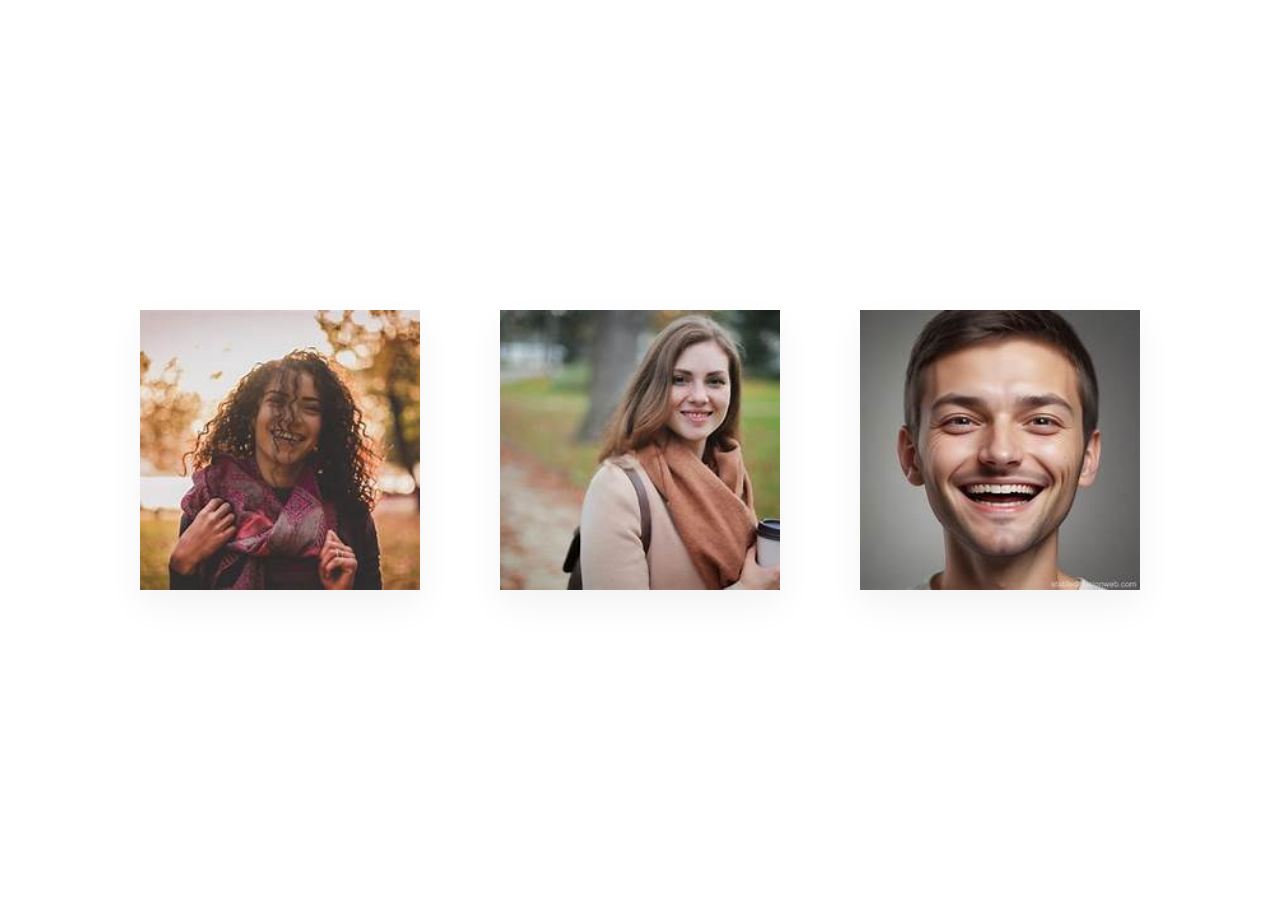
<file: hovercard s8/index.html>
<!DOCTYPE html>
<html lang="en">
<head>
  <meta charset="UTF-8">
  <meta name="viewport" content="width=device-width, initial-scale=1.0">
  <title>Cards</title>
  <link href="https://fonts.googleapis.com/css2?family=Poppins:wght@400;600;700&display=swap" rel="stylesheet">
  <link rel="stylesheet" href="css/style.css">
</head>
<body>

  <div class="team-container">
    
    <div class="card">
      <div class="card-info">
        <h3>nour essam</h3>
        <p>Graphic Designer</p>
      </div>
      <img src="images/bg2.jpg" alt="">
    </div>

    <div class="card">
      <div class="card-info">
        <h3>Dolly Seth</h3>
        <p>Digital Marketing</p>
      </div>
      <img src="images/bg1.jpg" alt="Dolly Seth">
    </div>

    <div class="card">
      <div class="card-info">
        <h3>Aakash Agrawal</h3>
        <p>Chartered Accountant C.A</p>
      </div>
      <img src="images/bg3.jpg" alt="Aakash Agrawal">
    </div>

  </div>

</body>
</html>
</file>
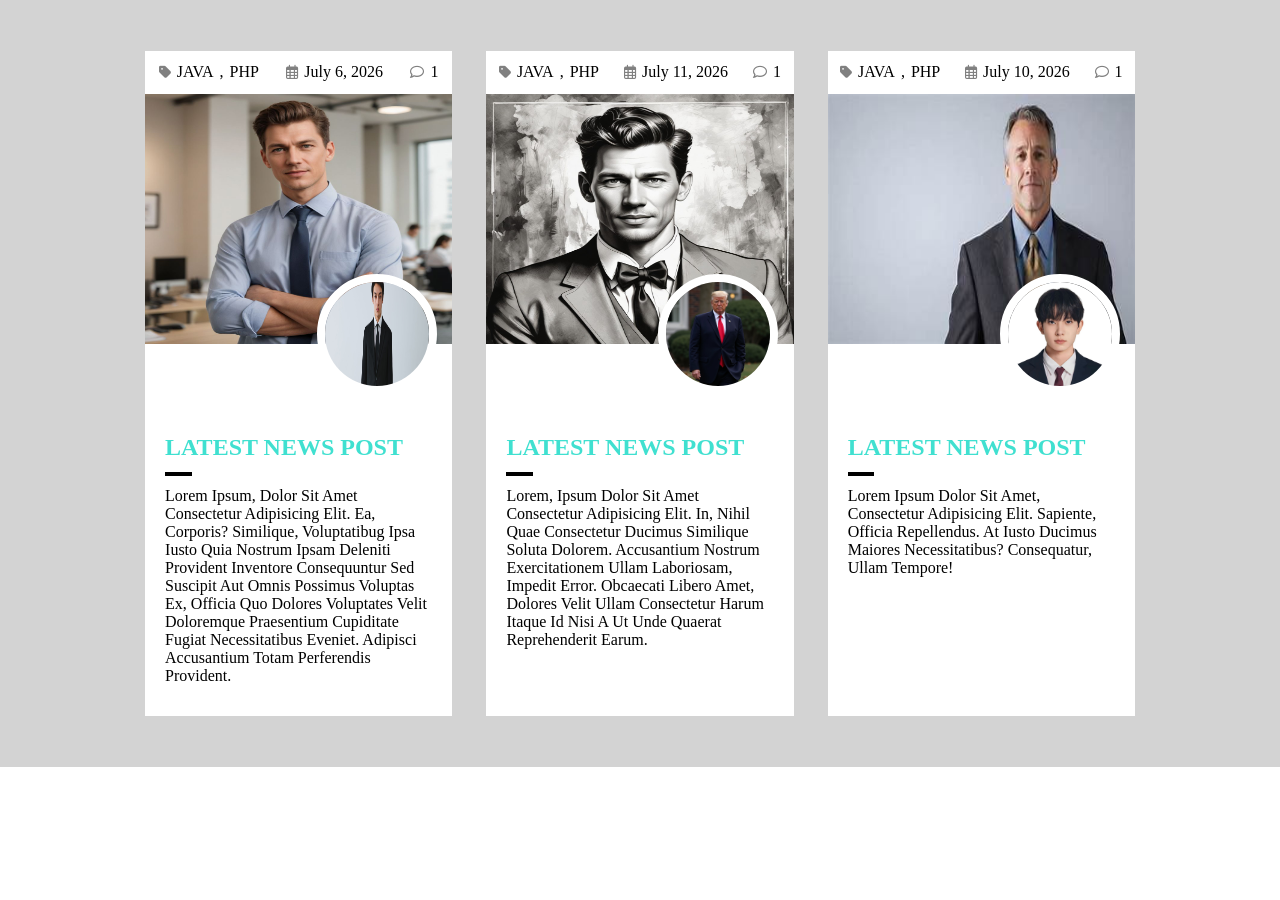
<file: seseion66666/index.html>
<!DOCTYPE html>
<html lang="en">
  <head>
    <meta charset="UTF-8" />
    <meta name="viewport" content="width=device-width, initial-scale=1.0" />
    <title>Document</title>
    <link rel="stylesheet" href="css/style.css" />
    <link rel="stylesheet" href="https://cdnjs.cloudflare.com/ajax/libs/font-awesome/6.4.0/css/all.min.css" />
  </head>
  <body>
    <section class="bg-gray">
      <div class="container d-flex padding-top-bottom justify-content-around">
        
      
        <div class="card">
          <div class="header padding-top-bottom d-flex justify-content-around text-gray">
            <p><i class="fa-solid fa-tag"></i><span>JAVA</span>, <span>PHP</span></p>
            <p><i class="fa-regular fa-calendar-days"></i>July 6, 2026</p>
            <p><i class="fa-regular fa-comment"></i>1</p>
          </div>
          <div class="card-img">
            <img src="images/bg.jpeg" alt="" />
            <div class="overlay">
              <h3>Read More</h3>
            </div>
            <img src="images/bg2.jpg" alt="" class="img-border" />
          </div>
          <div class="card-content">
            <h2 class="padding-top-bottom">LATEST NEWS POST</h2>
            <hr />
            <p class="padding-top-bottom text-gray">
              Lorem ipsum, dolor sit amet consectetur adipisicing elit. Ea, corporis? Similique, voluptatibug ipsa iusto quia nostrum ipsam Deleniti provident inventore consequuntur sed suscipit aut omnis possimus voluptas ex, officia quo dolores voluptates velit doloremque praesentium cupiditate fugiat necessitatibus eveniet. Adipisci accusantium totam perferendis provident.
            </p>
          </div>
        </div>

        
        <div class="card">
          <div class="header padding-top-bottom d-flex justify-content-around text-gray">
            <p><i class="fa-solid fa-tag"></i><span>JAVA</span>, <span>PHP</span></p>
            <p><i class="fa-regular fa-calendar-days"></i>July 11, 2026</p>
            <p><i class="fa-regular fa-comment"></i>1</p>
          </div>
          <div class="card-img">
            <img src="images/bg3.jpeg" alt="" />
            <div class="overlay">
              <h3>Read More</h3>
            </div>
            <img src="images/bg4.jpg" alt="" class="img-border" />
          </div>
          <div class="card-content">
            <h2 class="padding-top-bottom">LATEST NEWS POST</h2>
            <hr />
            <p class="padding-top-bottom text-gray">
              Lorem, ipsum dolor sit amet consectetur adipisicing elit. In, nihil quae consectetur ducimus similique soluta dolorem. Accusantium nostrum exercitationem ullam laboriosam, impedit error. Obcaecati libero amet, dolores velit ullam consectetur harum itaque id nisi a ut unde quaerat reprehenderit earum.
            </p>
          </div>
        </div>

      
        <div class="card">
          <div class="header padding-top-bottom d-flex justify-content-around text-gray">
            <p><i class="fa-solid fa-tag"></i><span>JAVA</span>, <span>PHP</span></p>
            <p><i class="fa-regular fa-calendar-days"></i>July 10, 2026</p>
            <p><i class="fa-regular fa-comment"></i>1</p>
          </div>
          <div class="card-img">
            <img src="images/bg5.jpg" alt="" />
            <div class="overlay">
              <h3>Read More</h3>
            </div>
            <img src="images/bg6.jpg" alt="" class="img-border" />
          </div>
          <div class="card-content">
            <h2 class="padding-top-bottom">LATEST NEWS POST</h2>
            <hr />
            <p class="padding-top-bottom text-black">
              Lorem ipsum dolor sit amet, consectetur adipisicing elit. Sapiente, officia repellendus. At iusto Ducimus Maiores Necessitatibus? Consequatur, Ullam Tempore!
            </p>
          </div>
        </div>

      </div>
    </section>
  </body>
</html>
</file>
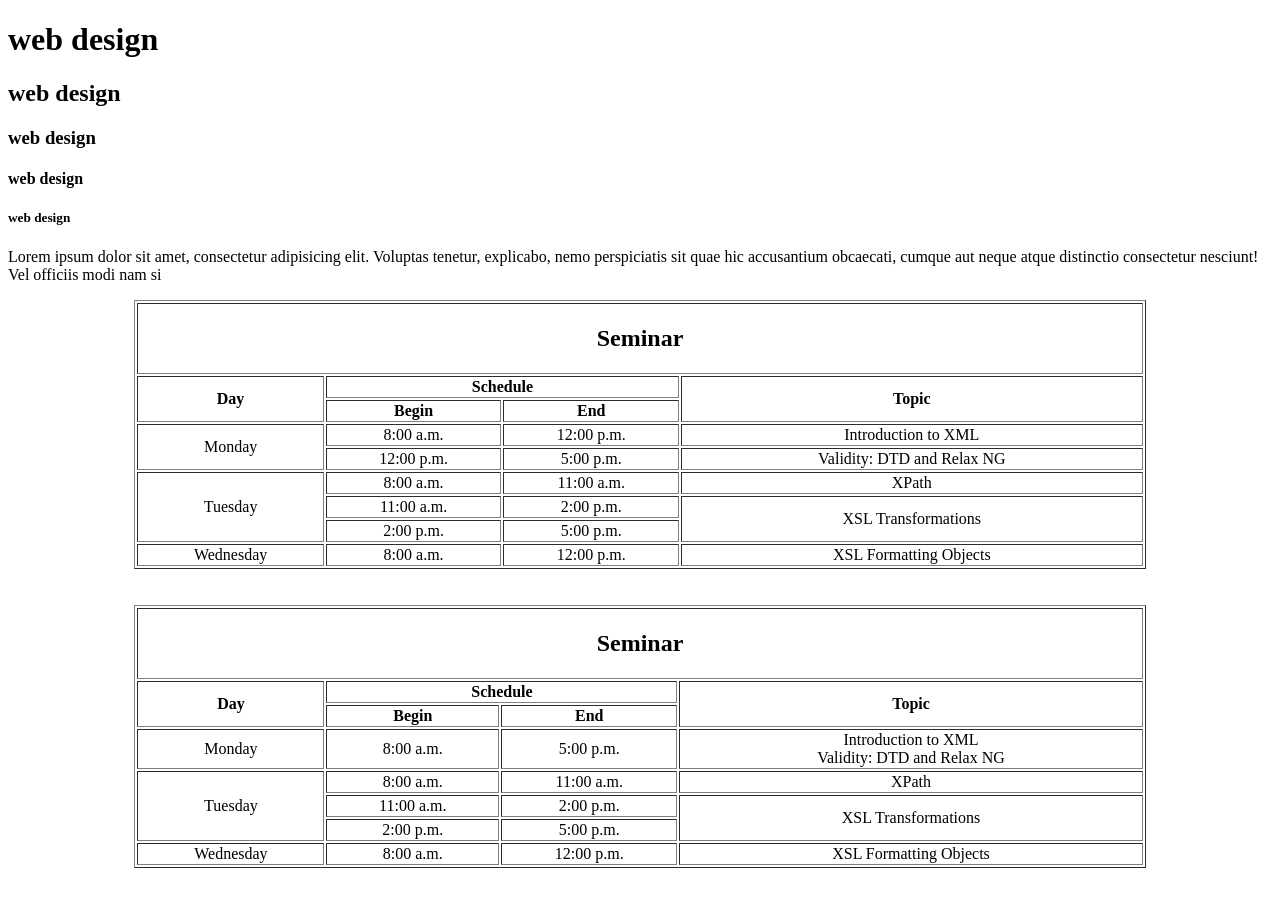
<file: session1/index.html>
<!DOCTYPE html>
<html>
     <head></head>

  <body>
   <h1>web design</h1>
       <h2>web design</h2>
       <h3>web design</h3>
      <h4>web design</h4>
      <h5>web design</h5>

      
     <p>Lorem ipsum dolor sit amet, consectetur adipisicing elit. Voluptas tenetur, explicabo, nemo perspiciatis sit quae hic accusantium obcaecati, cumque aut neque atque distinctio consectetur nesciunt! Vel officiis modi nam si

  






<table border="1" align="center" width="80%">
    <tr>
        <th colspan="4"><h2>Seminar</h2></th>
    </tr>
    <tr>
        <th rowspan="2">Day</th>
        <th colspan="2">Schedule</th>
        <th rowspan="2">Topic</th>
    </tr>
    <tr>
        <th>Begin</th>
        <th>End</th>
    </tr>
    <tr>
        <td rowspan="2" align="center">Monday</td>
        <td align="center">8:00 a.m.</td>
        <td align="center">12:00 p.m.</td>
        <td align="center">Introduction to XML</td>
    </tr>
    <tr>
        <td align="center">12:00 p.m.</td>
        <td align="center">5:00 p.m.</td>
        <td align="center">Validity: DTD and Relax NG</td>
    </tr>
    <tr>
        <td rowspan="3" align="center">Tuesday</td>
        <td align="center">8:00 a.m.</td>
        <td align="center">11:00 a.m.</td>
        <td align="center">XPath</td>
    </tr>
    <tr>
        <td align="center">11:00 a.m.</td>
        <td align="center">2:00 p.m.</td>
        <td rowspan="2" align="center">XSL Transformations</td>
    </tr>
    <tr>
        <td align="center">2:00 p.m.</td>
        <td align="center">5:00 p.m.</td>
    </tr>
    <tr>
        <td align="center">Wednesday</td>
        <td align="center">8:00 a.m.</td>
        <td align="center">12:00 p.m.</td>
        <td align="center">XSL Formatting Objects</td>
    </tr>
</table>

<br>

<br>
  
<table border="1" align="center" width="80%">
    <tr>
        <th colspan="4"><h2>Seminar</h2></th>
    </tr>
    <tr>
        <th rowspan="2">Day</th>
        <th colspan="2">Schedule</th>
        <th rowspan="2">Topic</th>
    </tr>
    <tr>
        <th>Begin</th>
        <th>End</th>
    </tr>
    <tr>
        <td align="center">Monday</td>
        <td align="center">8:00 a.m.</td>
        <td align="center">5:00 p.m.</td>
        <td align="center">
            Introduction to XML <br>
            Validity: DTD and Relax NG
        </td>
    </tr>
    <tr>
        <td rowspan="3" align="center">Tuesday</td>
        <td align="center">8:00 a.m.</td>
        <td align="center">11:00 a.m.</td>
        <td align="center">XPath</td>
    </tr>
    <tr>
        <td align="center">11:00 a.m.</td>
        <td align="center">2:00 p.m.</td>
        <td rowspan="2" align="center">XSL Transformations</td>
    </tr>
    <tr>
        <td align="center">2:00 p.m.</td>
        <td align="center">5:00 p.m.</td>
    </tr>
    <tr>
        <td align="center">Wednesday</td>
        <td align="center">8:00 a.m.</td>
        <td align="center">12:00 p.m.</td>
        <td align="center">XSL Formatting Objects</td>
    </tr>
</table>




  
    </body>




</html>
</file>
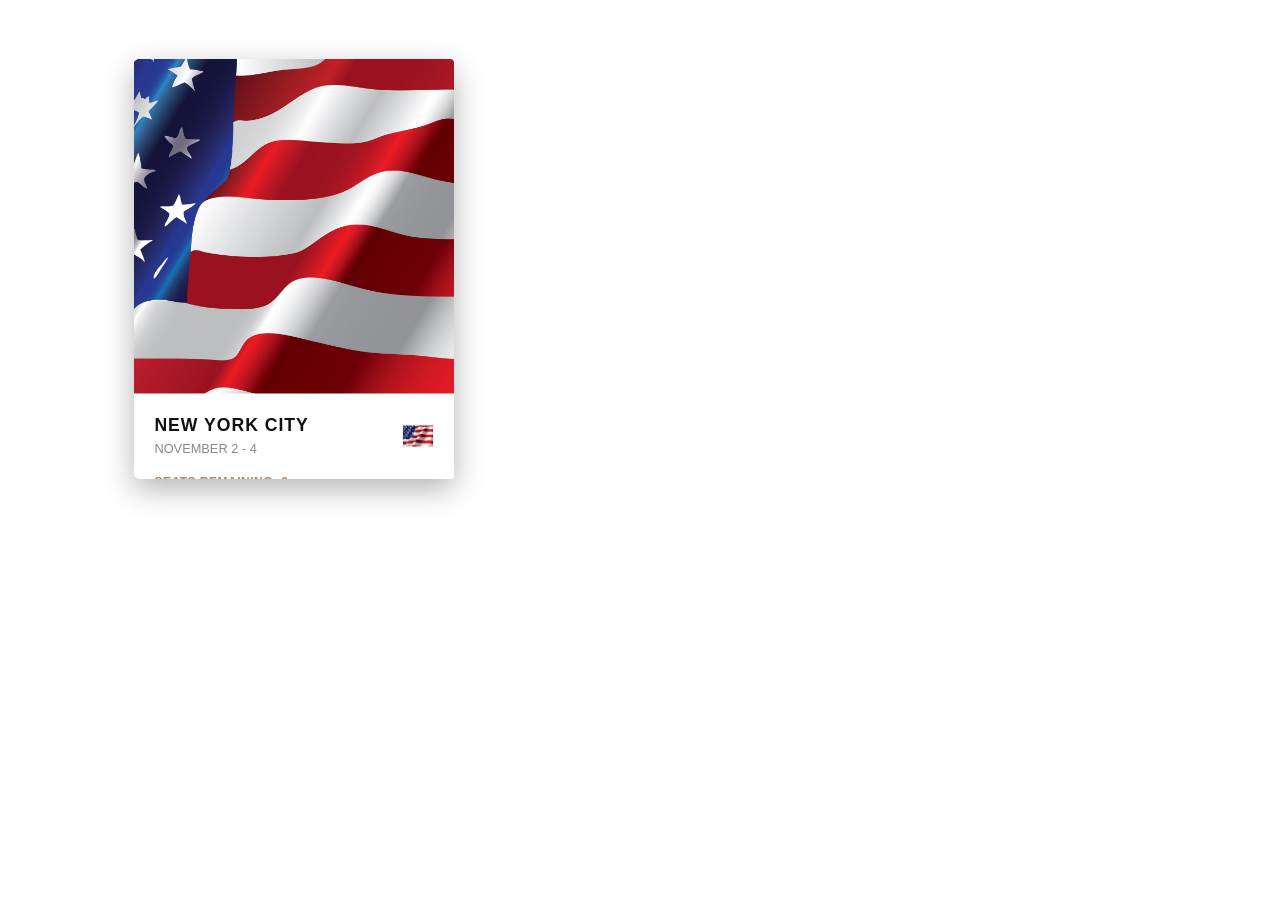
<file: session7/index.html>
<!DOCTYPE html>
<html lang="en">

<head>
    <meta charset="UTF-8">
    <meta name="viewport" content="width=device-width, initial-scale=1.0">
    <title>Document</title>
    <link rel="stylesheet" href="css/style.css">
</head>

<body>
    <section class="bg-light padding-top-bottom">
        <div class="container">

<div class="card">
  <img src="images/bg.jpg" alt="New York City">
  
  <main>
    <header>
      <div>
        <h3>NEW YORK CITY</h3>
        <p class="date">NOVEMBER 2 - 4</p>
      </div>
      <img src="images/bg.jpg" alt="Flag" class="flag">
    </header>
    
    <section>
      <p class="seats">SEATS REMAINING: 2</p>

<p>Lorem ipsum dolor sit, amet consectetur adipisicing elit. Quas pariatur minus dolor explicabo suscipit adipisci distinctio tempore a, consequuntur provident ipsam, delectus tempora laborum! Iusto optio, ab sequi reprehenderit laboriosam consequuntur aut cum consectetur magnam pariatur deserunt natus, quas, corporis ducimus odio vel.</p>
      <a href="#">EVENT DETAILS</a>
    </section>
  </main>
</div>
       
       
        </div>
    </section>
</body>

</html>
</file>
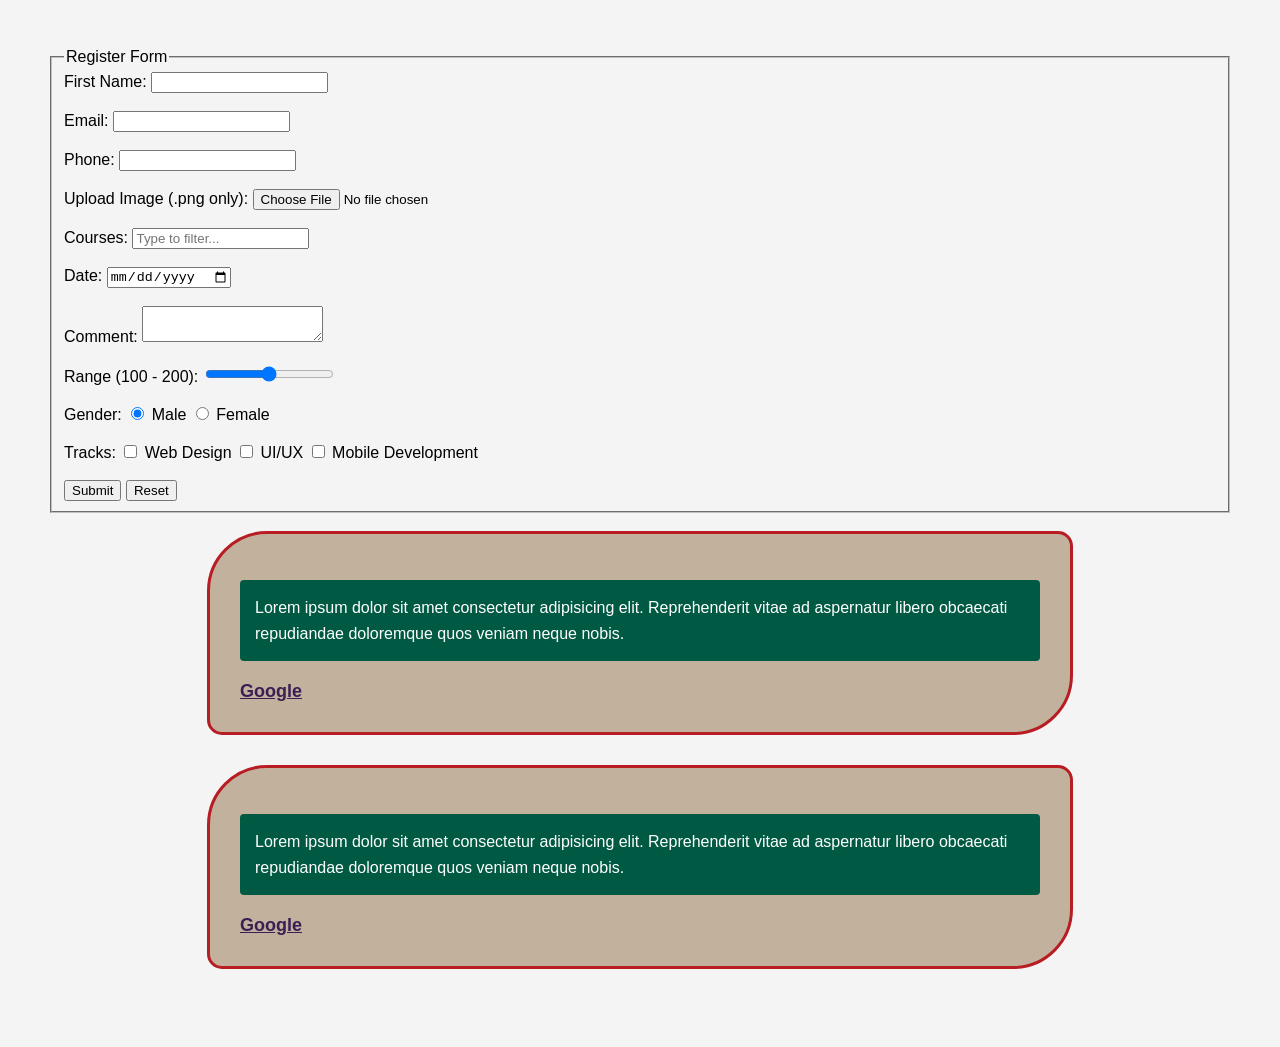
<file: session2/indexx.html>
<!DOCTYPE html>
<html lang="en">
<head>
    <meta charset="UTF-8">
    <meta name="viewport" content="width=device-width, initial-scale=1.0">
    <title>Register Form</title>
</head>
<body>

    <form action="#" method="POST">
        <fieldset>
            <legend>Register Form</legend>

            <div>
                <label for="firstName">First Name:</label>
                <input type="text" id="firstName" name="firstName" maxlength="5" pattern="[A-Za-z]+" title="Letters only, max 5 characters" required>
            </div>
            <br>

            <div>
                <label for="email">Email:</label>
                <input type="email" id="email" name="email" required>
            </div>
            <br>

            <div>
                <label for="phone">Phone:</label>
                <input type="tel" id="phone" name="phone" pattern="^(010|011|012|015)[0-9]{8}$" title="Must be 11 digits and start with 010, 011, 012, or 015" required>
            </div>
            <br>

            <div>
                <label for="file">Upload Image (.png only):</label>
                <input type="file" id="file" name="userImage" accept=".png" required>
            </div>
            <br>

            <div>
                <label for="course">Courses:</label>
                <input list="courses" id="course" name="course" placeholder="Type to filter...">
                <datalist id="courses">
                    <option value="Frontend Development">
                    <option value="Backend Development">
                    <option value="UI/UX Design">
                    <option value="Mobile Application">
                    <option value="WordPress">
                </datalist>
            </div>
            <br>

            <div>
                <label for="date">Date:</label>
                <input type="date" id="date" name="registrationDate" required>
            </div>
            <br>

            <div>
                <label for="comment">Comment:</label>
                <textarea id="comment" name="comment" pattern="[A-Za-z\s]+" title="Letters and spaces only" required></textarea>
            </div>
            <br>

            <div>
                <label for="rangeInput">Range (100 - 200):</label>
                <input type="range" id="rangeInput" name="formRange" min="100" max="200" value="150">
            </div>
            <br>

            <div>
                <label>Gender:</label>
                <input type="radio" id="male" name="gender" value="male" checked>
                <label for="male">Male</label>
                <input type="radio" id="female" name="gender" value="female">
                <label for="female">Female</label>
            </div>
            <br>

            <div>
                <label>Tracks:</label>
                <input type="checkbox" id="track1" name="tracks" value="web">
                <label for="track1">Web Design</label>
                
                <input type="checkbox" id="track2" name="tracks" value="uiux">
                <label for="track2">UI/UX</label>
                
                <input type="checkbox" id="track3" name="tracks" value="mobile">
                <label for="track3">Mobile Development</label>
            </div>
            <br>

            <div>
                <input type="submit" value="Submit">
                <input type="reset" value="Reset">
            </div>

        </fieldset>
    </form>

</body>
</html>



<br>


<!DOCTYPE html>
<html lang="en">
<head>
    <meta charset="UTF-8">
    <meta name="viewport" content="width=device-width, initial-scale=1.0">
    <title>Web Design Task</title>
    <link rel="stylesheet" href="css/style.css">
</head>
<body>

    <div class="card">
        <p class="text-box">
            Lorem ipsum dolor sit amet consectetur adipisicing elit. Reprehenderit vitae ad aspernatur libero obcaecati repudiandae doloremque quos veniam neque nobis.
        </p>
        <a href="https://www.google.com" target="_blank" class="card-link">Google</a>
    </div>

    <div class="card">
        <p class="text-box">
            Lorem ipsum dolor sit amet consectetur adipisicing elit. Reprehenderit vitae ad aspernatur libero obcaecati repudiandae doloremque quos veniam neque nobis.
        </p>
        <a href="https://www.google.com" target="_blank" class="card-link">Google</a>
    </div>

</body>
</html>
</file>
<file: hovercard s8/css/style.css>
* {
  margin: 0;
  padding: 0;
  box-sizing: border-box;
  font-family: 'Poppins', sans-serif;
}

body {
  background-color: white;
  min-height: 100vh;
  display: flex;
  justify-content: center;
  align-items: center;
}

.team-container {
  display: flex;
  gap: 80px;
  flex-wrap: wrap;
  justify-content: center;
  padding: 40px;
}

.card {
  position: relative;
  width: 280px;
  height: 280px;
  cursor: pointer;
}

.card img {
  position: absolute;
  top: 0;
  left: 0;
  width: 100%;
  height: 100%;
  object-fit: cover;
  transition: transform 0.4s ease;
}

.card-info {
  position: absolute;
  top: 0;
  left: 0;
  width: 100%;
  height: 100%;
  background-color: white;
  display: flex;
  flex-direction: column;
  justify-content: flex-end;
  align-items: center;
  padding-bottom: 15px;
  box-shadow: 0 15px 35px rgba(0, 0, 0, 0.05);
  transition: transform 0.4s ease;
  text-align: center;
}

.card-info h3 {
  font-size: 18px;
  color: black;
  font-weight: 600;
  margin-bottom: 4px;
}

.card-info p {
  font-size: 0.85rem;
  color: burlywood;
}

.card:hover img {
  transform: translate(-45px, -45px);
}

.card:hover .card-info {
  transform: translate(45px, 45px);
}
</file>
<file: seseion66666/css/style.css>
*{
    margin: 0;
    padding: 0;
    box-sizing: border-box;
    text-transform: capitalize;
}
.container{
    width: 80%;
    margin: auto;
}
.d-flex{
    display: flex;
}
.bg-gray{
    background-color:lightgray;
}
.justify-content-around{
justify-content: space-around;
}
.align-items-center{
    align-items: center;
}
.padding-top-bottom{
    padding: 4% 0%;
}
.text-black{
    color: black;
}

.card{
    width: 30%;
    transition: 1.0 all linear;
    background-color: white;
}
.card-img{
    position: relative;
}
.card-img img{
    width: 100%;
    height: 250px;
    display: block;
}
.overlay{
    position: absolute;
    top: 0;
    background-color:black
    width: 100%;
    height: 100%;
    display:none;
     transition: 1.5 all ;
    
}
.overlay h3{
      position: absolute;
    bottom: 10%;
    left: 10%;
    color: white;
}
.card:hover .overlay{
    display: block;
}
.card-content{
padding: 20px;
margin-top: 60px;

}

.card-content h2{
    color:turquoise;
}
.card-img .img-border{
    width: 120px;
    height: 120px;
    border-radius:50% ;
    position: absolute;
    border: 8px solid white;
    bottom: -20%;
    right: 5%;
}

.card:hover .header p span{
    color:turquoise;
}
hr{
    width: 10%;
    border: 2px solid black;
}

.header {
    display: flex;
    justify-content: space-around;
    align-items: center;
    width: 100%;
}

.header p {
    display: flex;
    align-items: center;
    gap: 6px;
    margin: 0;
}

.header i {
    color: gray;
    font-size: 14px;
}
</file>
<file: session7/css/style.css>
{
    margin: 0;
    padding: 0;
    box-sizing: border-box;
}



.container{
    width: 80%;
    margin: auto;
}

.d-flex{
    display: flex;
    flex-wrap: wrap;
}
.justify-content-between{
    justify-content: space-between;
}
.padding-top-bottom{
    padding: 4% 0%;
}
.bg-light{
    background-color: white;
}
.w-100{
    width: 100%;
   
}
.d-block{
    display: block;
}
.aspect-ratio{
    aspect-ratio: 1 / 1; 
}





.card {
  position: relative;
  width: 320px;
  height: 420px;
  overflow: hidden;
  border-radius: 4px;
  box-shadow: 0 10px 30px rgba(0, 0, 0, 0.3);
  font-family: 'Arial', sans-serif;
  cursor: pointer;
}

.card > img {
  width: 100%;
  height: 100%;
  object-fit: cover;
  display: block;
}

.card main {
  position: absolute;
  bottom: 0;
  left: 0;
  width: 100%;
  background-color: #ffffff;
  padding: 20px;
  box-sizing: border-box;
  transform: translateY(calc(100% - 85px)); 
  transition: transform 0.4s cubic-bezier(0.25, 1, 0.5, 1);
}

.card header {
  display: flex;
  justify-content: space-between;
  align-items: center;
  margin-bottom: 15px;
  height: 45px;
}

.card h3 {
  margin: 0;
  font-size: 1.1rem;
  letter-spacing: 1px;
  color: #111;
  font-weight: bold;
}

.card .date {
  margin: 5px 0 0 0;
  font-size: 0.8rem;
  color: #888;
}

.card .flag {
  width: 30px;
  height: auto;
  border: 1px solid #eee;
}

.card section {
  margin-top: 15px;
}

.card .seats {
  margin: 0 0 15px 0;
  font-size: 0.75rem;
  color: #b18956;
  font-weight: bold;
  letter-spacing: 0.5px;
}

.card section p {
  margin: 0 0 20px 0;
  font-size: 0.9rem;
  color: #555;
  line-height: 1.5;
}

.card a {
  display: inline-block;
  font-size: 0.8rem;
  font-weight: bold;
  color: #111;
  text-decoration: none;
  letter-spacing: 1px;
  border-bottom: 2px solid #111;
  padding-bottom: 2px;
}

.card:hover main {
  transform: translateY(0);
}
</file>
<file: session2/css/style.css>
body {
    background-color: #f4f4f4;
    font-family: Arial, sans-serif;
    padding: 40px;
    display: block;
}

.card {
    background-color: #c2b29d;
    border: 3px solid #b81d24;
    padding: 30px;
    width: 80%;
    max-width: 800px;
    margin: 0 auto 30px auto;
    border-radius: 60px 15px 60px 15px; 
}

.text-box {
    background-color: #005a43;
    color: #ffffff;
    padding: 15px;
    font-size: 16px;
    line-height: 1.6;
    margin-bottom: 20px;
    border-radius: 4px;
}

.card-link {
    color: #3b1e54;
    text-decoration: underline;
    font-weight: bold;
    display: inline-block;
    font-size: 18px;
}

.card-link:hover {
    color: #b81d24;
}
</file>
